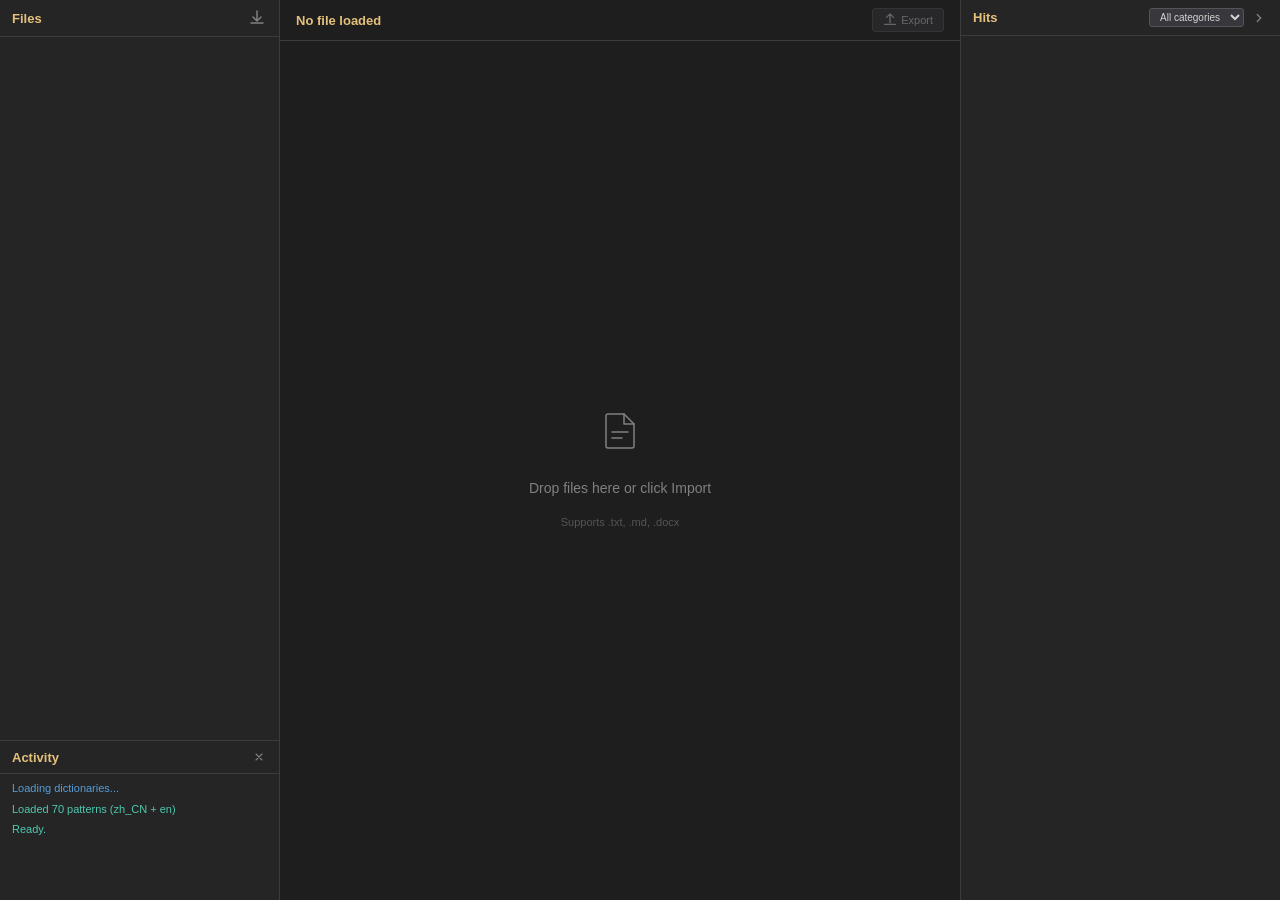
<file: webapp/index.html>
<!DOCTYPE html>
<html lang="zh-CN">
<head>
    <meta charset="UTF-8">
    <meta name="viewport" content="width=device-width, initial-scale=1.0">
    <title>ProLint - Cliche Detector</title>
    <link rel="stylesheet" href="css/app.css">
</head>
<body>
    <div class="app-container">
        <!-- LEFT PANEL -->
        <div class="left-panel">
            <div class="files-section">
                <div class="panel-header">
                    <span class="panel-title">Files</span>
                    <button id="btn-import" class="btn-icon" title="Import files">
                        <svg width="16" height="16" viewBox="0 0 16 16" fill="none" stroke="currentColor" stroke-width="1.5" stroke-linecap="round" stroke-linejoin="round">
                            <path d="M8 1v10M4 7l4 4 4-4M2 13h12"/>
                        </svg>
                    </button>
                </div>
                <div id="file-list" class="file-list"></div>
            </div>
            <div class="log-section">
                <div class="panel-header">
                    <span class="panel-title">Activity</span>
                    <button id="btn-clear-log" class="btn-icon btn-small" title="Clear log">
                        <svg width="12" height="12" viewBox="0 0 16 16" fill="none" stroke="currentColor" stroke-width="1.5" stroke-linecap="round">
                            <path d="M4 4l8 8M12 4l-8 8"/>
                        </svg>
                    </button>
                </div>
                <div id="activity-log" class="activity-log"></div>
            </div>
        </div>

        <!-- CENTER PANEL -->
        <div class="center-panel">
            <div class="center-toolbar">
                <div class="toolbar-left">
                    <span id="file-name" class="file-name-display">No file loaded</span>
                    <span id="stats-display" class="stats-display"></span>
                </div>
                <div class="toolbar-right">
                    <button id="btn-export" class="btn-toolbar" disabled>
                        <svg width="14" height="14" viewBox="0 0 16 16" fill="none" stroke="currentColor" stroke-width="1.5" stroke-linecap="round" stroke-linejoin="round">
                            <path d="M8 11V1M4 5l4-4 4 4M2 13h12"/>
                        </svg>
                        Export
                    </button>
                </div>
            </div>
            <div id="text-display" class="text-display">
                <div class="empty-state">
                    <div class="empty-icon">
                        <svg width="48" height="48" viewBox="0 0 48 48" fill="none" stroke="#808080" stroke-width="1.5" stroke-linecap="round" stroke-linejoin="round">
                            <path d="M28 6H12a2 2 0 00-2 2v30a2 2 0 002 2h24a2 2 0 002-2V16L28 6z"/>
                            <path d="M28 6v10h10M16 24h16M16 30h10"/>
                        </svg>
                    </div>
                    <p>Drop files here or click Import</p>
                    <p class="empty-hint">Supports .txt, .md, .docx</p>
                </div>
            </div>
            <!-- Replacement popup (positioned absolutely) -->
            <div id="replace-popup" class="replace-popup" style="display:none;">
                <div class="popup-header">
                    <span class="popup-category" id="popup-category"></span>
                    <span class="popup-match" id="popup-match"></span>
                </div>
                <div class="popup-replacements" id="popup-replacements"></div>
                <div class="popup-custom">
                    <input type="text" id="popup-custom-input" placeholder="Custom replacement...">
                    <button id="popup-custom-apply" class="btn-small-action">Apply</button>
                </div>
                <div class="popup-actions">
                    <button id="popup-skip" class="btn-small-action btn-skip">Skip</button>
                    <button id="popup-revert" class="btn-small-action btn-revert" style="display:none;">Revert</button>
                </div>
            </div>
        </div>

        <!-- RIGHT PANEL -->
        <div class="right-panel" id="right-panel">
            <div class="panel-header">
                <span class="panel-title">Hits</span>
                <div class="panel-header-actions">
                    <select id="filter-category" class="filter-select">
                        <option value="">All categories</option>
                    </select>
                    <button id="btn-collapse-right" class="btn-icon" title="Collapse panel">
                        <svg width="14" height="14" viewBox="0 0 16 16" fill="none" stroke="currentColor" stroke-width="1.5" stroke-linecap="round" stroke-linejoin="round">
                            <path d="M6 4l4 4-4 4"/>
                        </svg>
                    </button>
                </div>
            </div>
            <div id="hit-list" class="hit-list"></div>
        </div>
        <!-- Collapsed right panel toggle -->
        <button id="btn-expand-right" class="btn-expand-right" style="display:none;" title="Show hit list">
            <svg width="14" height="14" viewBox="0 0 16 16" fill="none" stroke="currentColor" stroke-width="1.5" stroke-linecap="round" stroke-linejoin="round">
                <path d="M10 4l-4 4 4 4"/>
            </svg>
        </button>
    </div>

    <!-- Hidden file input -->
    <input type="file" id="file-input" multiple accept=".txt,.md,.docx" style="display:none;">

    <script src="lib/jszip.min.js"></script>
    <script src="js/linter.js"></script>
    <script src="js/editor.js"></script>
    <script src="js/files.js"></script>
    <script src="js/docx.js"></script>
    <script src="js/app.js"></script>
</body>
</html>
</file>
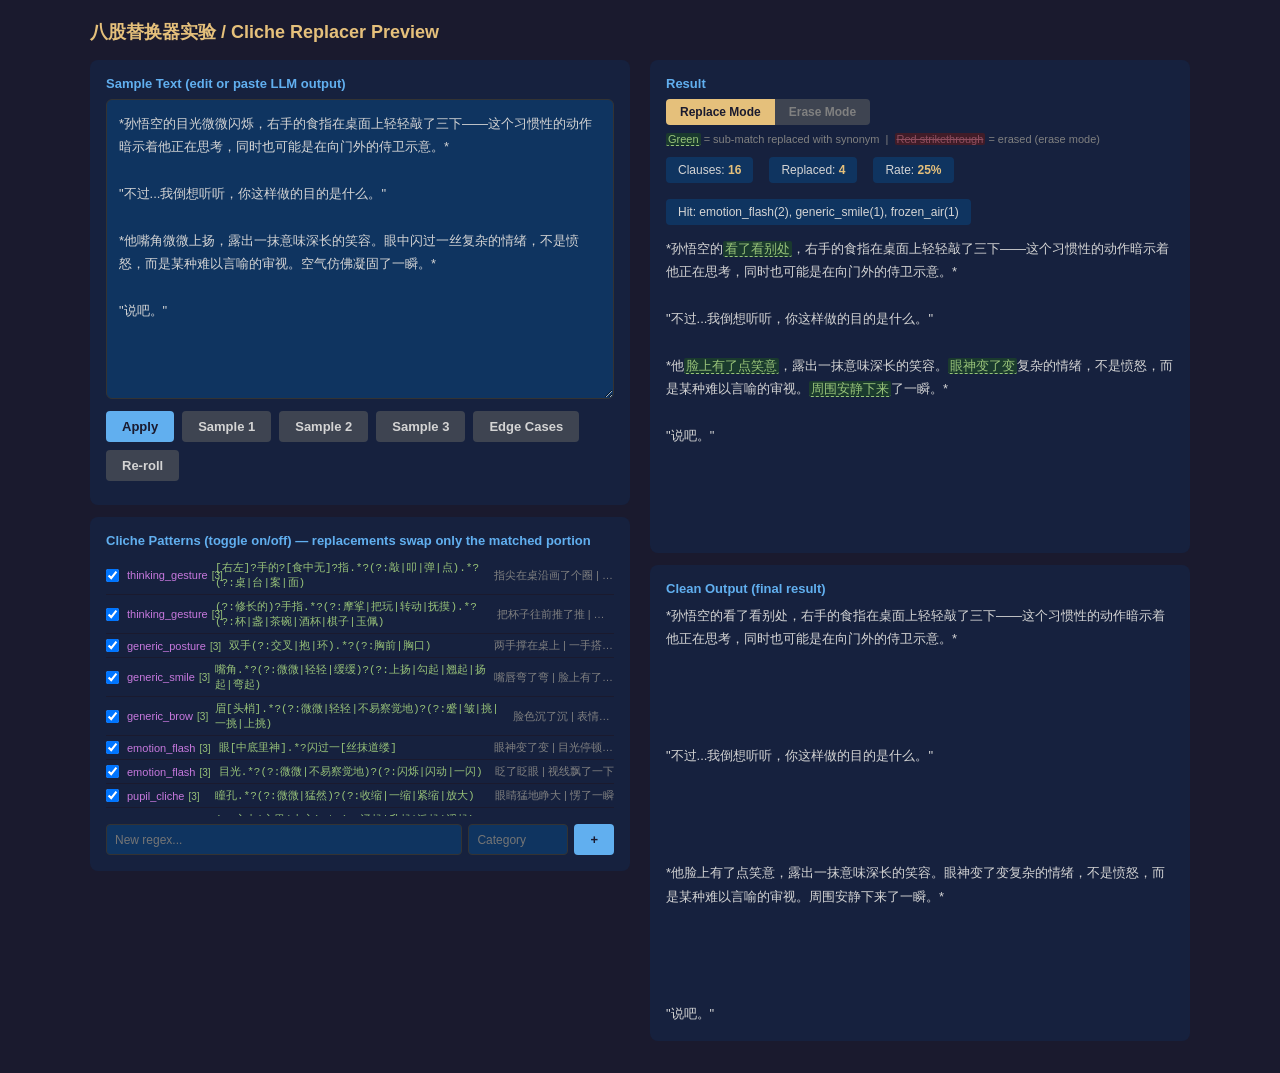
<file: docs/prototype.html>
<!DOCTYPE html>
<html lang="zh-CN">
<head>
<meta charset="UTF-8">
<title>八股替换器实验</title>
<style>
* { margin: 0; padding: 0; box-sizing: border-box; }
body { font-family: -apple-system, 'PingFang SC', sans-serif; background: #1a1a2e; color: #d4d4d4; padding: 20px; }
h1 { color: #e5c07b; font-size: 18px; margin-bottom: 16px; }
.container { max-width: 1100px; margin: 0 auto; }
.columns { display: flex; gap: 20px; }
.col { flex: 1; }
.panel { background: #16213e; border-radius: 8px; padding: 16px; margin-bottom: 12px; }
.panel-title { font-size: 13px; color: #61afef; margin-bottom: 8px; font-weight: 600; }

textarea { width: 100%; height: 300px; background: #0f3460; color: #d4d4d4; border: 1px solid #333; border-radius: 6px; padding: 12px; font-size: 13px; line-height: 1.8; resize: vertical; font-family: inherit; }

.output { font-size: 13px; line-height: 1.8; white-space: pre-wrap; min-height: 300px; }
.replaced { background: #1a3a2e; color: #98c379; border-bottom: 1px dashed #98c379; border-radius: 2px; padding: 0 2px; }
.erased { background: #5c1a1a; color: #e06c75; text-decoration: line-through; opacity: 0.6; border-radius: 2px; padding: 0 2px; }
.kept { color: #d4d4d4; }

.pattern-list { max-height: 260px; overflow-y: auto; }
.pattern-item { display: flex; align-items: center; gap: 8px; padding: 4px 0; font-size: 12px; border-bottom: 1px solid #1a1a2e; }
.pattern-item input[type="checkbox"] { flex-shrink: 0; }
.pattern-cat { color: #c678dd; font-size: 11px; min-width: 80px; }
.pattern-regex { color: #98c379; font-family: monospace; font-size: 11px; word-break: break-all; }
.pattern-reps { color: #808080; font-size: 11px; margin-left: auto; white-space: nowrap; max-width: 120px; overflow: hidden; text-overflow: ellipsis; }

.stats { display: flex; gap: 16px; margin: 12px 0; font-size: 12px; flex-wrap: wrap; }
.stat { background: #0f3460; padding: 6px 12px; border-radius: 4px; }
.stat-num { color: #e5c07b; font-weight: 600; }

button { background: #61afef; color: #1a1a2e; border: none; padding: 8px 16px; border-radius: 4px; cursor: pointer; font-size: 13px; font-weight: 600; }
button:hover { background: #7bc4ff; }
.btn-secondary { background: #3e4451; color: #d4d4d4; }
.btn-secondary:hover { background: #4e5563; }
.btn-row { display: flex; gap: 8px; margin: 8px 0; flex-wrap: wrap; }

.mode-toggle { display: flex; gap: 0; margin-bottom: 8px; }
.mode-toggle button { border-radius: 0; font-size: 12px; padding: 6px 14px; }
.mode-toggle button:first-child { border-radius: 4px 0 0 4px; }
.mode-toggle button:last-child { border-radius: 0 4px 4px 0; }
.mode-toggle .active { background: #e5c07b; color: #1a1a2e; }
.mode-toggle .inactive { background: #3e4451; color: #808080; }

.add-row { display: flex; gap: 6px; margin-top: 8px; }
.add-row input { flex: 1; background: #0f3460; color: #d4d4d4; border: 1px solid #333; border-radius: 4px; padding: 4px 8px; font-size: 12px; }
</style>
</head>
<body>
<div class="container">
<h1>八股替换器实验 / Cliche Replacer Preview</h1>

<div class="columns">
<div class="col">
    <div class="panel">
        <div class="panel-title">Sample Text (edit or paste LLM output)</div>
        <textarea id="inputText"></textarea>
        <div class="btn-row">
            <button onclick="runReplacer()">Apply</button>
            <button class="btn-secondary" onclick="loadSample(0)">Sample 1</button>
            <button class="btn-secondary" onclick="loadSample(1)">Sample 2</button>
            <button class="btn-secondary" onclick="loadSample(2)">Sample 3</button>
            <button class="btn-secondary" onclick="loadSample(3)">Edge Cases</button>
            <button class="btn-secondary" onclick="runReplacer()">Re-roll</button>
        </div>
    </div>

    <div class="panel">
        <div class="panel-title">Cliche Patterns (toggle on/off) — replacements swap only the matched portion</div>
        <div id="patternList" class="pattern-list"></div>
        <div class="add-row">
            <input id="addRegex" placeholder="New regex...">
            <input id="addCat" placeholder="Category" style="max-width:100px">
            <button onclick="addPattern()">+</button>
        </div>
    </div>
</div>

<div class="col">
    <div class="panel">
        <div class="panel-title">Result</div>
        <div class="mode-toggle">
            <button id="modeReplace" class="active" onclick="setMode('replace')">Replace Mode</button>
            <button id="modeErase" class="inactive" onclick="setMode('erase')">Erase Mode</button>
        </div>
        <div style="font-size:11px;color:#808080;margin-bottom:6px">
            <span class="replaced">Green</span> = sub-match replaced with synonym &nbsp;|&nbsp;
            <span class="erased">Red strikethrough</span> = erased (erase mode)
        </div>
        <div class="stats" id="stats"></div>
        <div class="output" id="outputMarked"></div>
    </div>
    <div class="panel">
        <div class="panel-title">Clean Output (final result)</div>
        <div class="output" id="outputClean"></div>
    </div>
</div>
</div>
</div>

<script>
// ============================================================
// Cliche patterns — replacements are used in clause.replace(regex, pick)
// Only the regex-matched portion gets swapped; surrounding text stays.
// ============================================================
var patterns = [
    // -- Thinking gestures --
    // These match the FULL cliche phrase, so replacement replaces the entire match
    { regex: "[右左]?手的?[食中无]?指.*?(?:敲|叩|弹|点).*?(?:桌|台|案|面)",
      cat: "thinking_gesture",
      replacements: ["指尖在桌沿画了个圈", "手掌按住了桌面", "五指在桌上收拢又松开"] },

    { regex: "(?:修长的)?手指.*?(?:摩挲|把玩|转动|抚摸).*?(?:杯|盏|茶碗|酒杯|棋子|玉佩)",
      cat: "thinking_gesture",
      replacements: ["把杯子往前推了推", "将杯子转了个方向", "端起杯又放下了"] },

    { regex: "双手(?:交叉|抱|环).*?(?:胸前|胸口)",
      cat: "generic_posture",
      replacements: ["两手撑在桌上", "一手搭在椅背上", "两手插进袖子里"] },

    // -- Facial expressions --
    // These match the whole expression, replacement is the whole alternative
    { regex: "嘴角.*?(?:微微|轻轻|缓缓)?(?:上扬|勾起|翘起|扬起|弯起)",
      cat: "generic_smile",
      replacements: ["嘴唇弯了弯", "脸上有了点笑意", "笑了一下"] },

    { regex: "眉[头梢].*?(?:微微|轻轻|不易察觉地)?(?:蹙|皱|挑|一挑|上挑)",
      cat: "generic_brow",
      replacements: ["脸色沉了沉", "表情收紧了", "额头现出几道纹路"] },

    { regex: "眼[中底里神].*?闪过一[丝抹道缕]",
      cat: "emotion_flash",
      replacements: ["眼神变了变", "目光停顿了一瞬", "视线微微移开又回来"] },

    { regex: "目光.*?(?:微微|不易察觉地)?(?:闪烁|闪动|一闪)",
      cat: "emotion_flash",
      replacements: ["眨了眨眼", "视线飘了一下", "看了看别处"] },

    { regex: "瞳孔.*?(?:微微|猛然)?(?:收缩|一缩|紧缩|放大)",
      cat: "pupil_cliche",
      replacements: ["眼睛猛地睁大", "愣了一瞬", "整个人僵了一下"] },

    // -- Emotional descriptions --
    { regex: "(?:心中|心里|内心).*?(?:涌起|升起|泛起|浮起).*?(?:一股|一阵|一丝)",
      cat: "inner_feeling",
      replacements: ["说不上来是什么感觉", "胸口闷了一下", "有什么堵在喉咙里"] },

    // KEY: adverb-only patterns — these match JUST the adverb, so context is preserved
    // "他不自觉地后退" -> regex matches "不自觉地" -> replace -> "他本能地后退"
    { regex: "(?:不自觉|不由自主|下意识)地",
      cat: "auto_action",
      replacements: ["本能地", "条件反射般地", "身体先一步地"] },

    { regex: "仿佛.*?(?:在|要).*?(?:诉说|倾诉|传达)",
      cat: "poetic_filler",
      replacements: ["沉静地望着远处", "像是在想什么很远的事", "眼神变得悠远"] },

    { regex: "一种难以言喻的",
      cat: "vague_emotion",
      replacements: ["说不清的", "从没体验过的", "陌生的"] },

    // -- Formulaic sentence structures (no good sub-match replacement, erase-only) --
    { regex: "不是[^，。]+，而是[^。]+",
      cat: "not_X_but_Y",
      replacements: [] },

    { regex: "与其说是[^，。]+，不如说是[^。]+",
      cat: "rather_than",
      replacements: [] },

    { regex: "(?:这个|那个|这种|那种)(?:看似|表面上)[^，。]+(?:实则|实际上|背后)",
      cat: "surface_vs_reality",
      replacements: [] },

    // -- Atmosphere --
    { regex: "空气.*?(?:仿佛|似乎|好像).*?(?:凝固|凝结|静止|冻结)",
      cat: "frozen_air",
      replacements: ["周围安静下来", "两人之间隔着一段沉默", "谁都没有先开口"] },

    { regex: "沉默.*?(?:蔓延|弥漫|笼罩|在.*?之间)",
      cat: "spreading_silence",
      replacements: ["两人都没有说话", "安静持续了很久", "谁也没打破这段空白"] },

    { regex: "气氛.*?(?:变得|陡然|瞬间).*?(?:微妙|紧张|凝重)",
      cat: "atmosphere_shift",
      replacements: ["场面一时有些尴尬", "对话变得小心起来", "接下来的话变得不好说了"] },

    // -- Physical cliches --
    { regex: "(?:一股|一阵).*?(?:寒意|凉意).*?(?:从|沿).*?(?:脊背|脊椎|后背|尾椎).*?(?:升起|蔓延|窜上)",
      cat: "spine_chill",
      replacements: ["后背的汗毛竖了起来", "身上起了一层鸡皮疙瘩", "冷汗渗了出来"] },

    { regex: "(?:喉结|喉头).*?(?:上下|微微).*?(?:滚动|滑动|一动)",
      cat: "throat_bob",
      replacements: ["咽了口唾沫", "喉咙发紧", "嗓子像是被什么堵住了"] },

    { regex: "(?:攥紧|握紧|捏紧)了(?:拳头|拳|双拳)",
      cat: "fist_clench",
      replacements: ["指甲掐进了掌心", "手指收紧了", "手背上青筋凸起"] },

    // -- English --
    { regex: "raised an eyebrow",
      cat: "en_brow",
      replacements: ["tilted his head slightly", "gave a skeptical look", "paused for a beat"] },

    { regex: "a? ?(?:smirk|smile) (?:tugged|played|danced) at (?:the corner of )?(?:his|her|their) lips",
      cat: "en_smile",
      replacements: ["almost smiled", "fought back a grin", "allowed a thin smile"] },

    { regex: "let out a breath (?:he|she|they) didn'?t know (?:he|she|they) (?:had been |were? )?holding",
      cat: "en_breath",
      replacements: ["exhaled slowly", "unclenched her jaw", "relaxed by a fraction"] },

    { regex: "something (?:shifted|changed|flickered) (?:in|behind) (?:his|her|their) eyes",
      cat: "en_eye_shift",
      replacements: ["her expression changed", "a new sharpness entered her gaze", "she blinked, recalibrating"] },

    { regex: "(?:the |a )?(?:heavy |crushing )?(?:weight|burden) (?:of .+? )?settled (?:on|over|across) (?:his|her|their) shoulders",
      cat: "en_weight",
      replacements: ["he felt suddenly tired", "exhaustion caught up with him", "his posture sagged"] },

    { regex: "fingers? (?:drummed|tapped|rapped) (?:on |against )(?:the )?(?:table|desk|surface)",
      cat: "en_drumming",
      replacements: ["traced a line on the table", "pressed flat against the desk", "went still on the surface"] },

    { regex: "couldn'?t help but",
      cat: "en_cant_help",
      replacements: ["found herself", "ended up", "had to"] },
];

patterns.forEach(function(p) { p.enabled = true; });

// ============================================================
// Sample texts
// ============================================================
var samples = [
"*\u5B59\u609F\u7A7A\u7684\u76EE\u5149\u5FAE\u5FAE\u95EA\u70C1\uFF0C\u53F3\u624B\u7684\u98DF\u6307\u5728\u684C\u9762\u4E0A\u8F7B\u8F7B\u6572\u4E86\u4E09\u4E0B\u2014\u2014\u8FD9\u4E2A\u4E60\u60EF\u6027\u7684\u52A8\u4F5C\u6697\u793A\u7740\u4ED6\u6B63\u5728\u601D\u8003\uFF0C\u540C\u65F6\u4E5F\u53EF\u80FD\u662F\u5728\u5411\u95E8\u5916\u7684\u4F8D\u536B\u793A\u610F\u3002*\n\n\"\u4E0D\u8FC7...\u6211\u5012\u60F3\u542C\u542C\uFF0C\u4F60\u8FD9\u6837\u505A\u7684\u76EE\u7684\u662F\u4EC0\u4E48\u3002\"\n\n*\u4ED6\u5634\u89D2\u5FAE\u5FAE\u4E0A\u626C\uFF0C\u9732\u51FA\u4E00\u62B9\u610F\u5473\u6DF1\u957F\u7684\u7B11\u5BB9\u3002\u773C\u4E2D\u95EA\u8FC7\u4E00\u4E1D\u590D\u6742\u7684\u60C5\u7EEA\uFF0C\u4E0D\u662F\u6124\u6012\uFF0C\u800C\u662F\u67D0\u79CD\u96BE\u4EE5\u8A00\u55BB\u7684\u5BA1\u89C6\u3002\u7A7A\u6C14\u4EFF\u4F5B\u51DD\u56FA\u4E86\u4E00\u77AC\u3002*\n\n\"\u8BF4\u5427\u3002\"",

"*\u94C1\u6247\u516C\u4E3B\u7F13\u7F13\u653E\u4E0B\u624B\u4E2D\u7684\u8299\u8549\u6247\uFF0C\u4FEE\u957F\u7684\u624B\u6307\u6469\u6332\u7740\u6247\u67C4\u3002\u5979\u7684\u77B3\u5B54\u5FAE\u5FAE\u6536\u7F29\uFF0C\u4E00\u80A1\u5BD2\u610F\u4ECE\u810A\u80CC\u5347\u8D77\u3002*\n\n\"\u4F60\u4EE5\u4E3A\u51ED\u4F60\u4E00\u4E2A\u7334\u5B50\uFF0C\u5C31\u80FD\u4ECE\u6211\u8FD9\u91CC\u501F\u5230\u6247\u5B50\uFF1F\"\n\n*\u5979\u4E0D\u81EA\u89C9\u5730\u6525\u7D27\u4E86\u62F3\u5934\uFF0C\u5FC3\u4E2D\u6D8C\u8D77\u4E00\u80A1\u83AB\u540D\u7684\u6012\u610F\u3002\u4E0E\u5176\u8BF4\u662F\u5BF9\u5B59\u609F\u7A7A\u7684\u6124\u6012\uFF0C\u4E0D\u5982\u8BF4\u662F\u5BF9\u547D\u8FD0\u7684\u4E0D\u7518\u3002\u6C89\u9ED8\u5728\u4E24\u4EBA\u4E4B\u95F4\u8513\u5EF6\u5F00\u6765\uFF0C\u6C14\u6C1B\u53D8\u5F97\u5FAE\u5999\u8D77\u6765\u3002*\n\n*\u5979\u7709\u5934\u5FAE\u5FAE\u8599\u8D77\uFF0C\u76EE\u5149\u4E2D\u4EFF\u4F5B\u5728\u8BC9\u8BF4\u7740\u4EC0\u4E48\u6DF1\u6C89\u7684\u5F80\u4E8B\u3002* \"\u8D70\u5427\uFF0C\u8FD9\u91CC\u6CA1\u6709\u4F60\u8981\u7684\u4E1C\u897F\u3002\"",

"*\u725B\u9B54\u738B\u5C06\u9152\u7897\u91CD\u91CD\u5730\u653E\u5728\u684C\u4E0A\uFF0C\u53CC\u624B\u4EA4\u53C9\u5728\u80F8\u524D\u3002\u4ED6\u7684\u773C\u4E2D\u95EA\u8FC7\u4E00\u4E1D\u4E0D\u60A6\uFF0C\u5589\u7ED3\u4E0A\u4E0B\u6EDA\u52A8\u4E86\u4E00\u4E0B\u3002*\n\n\"\u4F60\u8BF4\u4EC0\u4E48\uFF1F\"\n\n*\u4ED6\u7684\u58F0\u97F3\u4F4E\u6C89\u800C\u6709\u529B\uFF0C\u8FD9\u4E2A\u770B\u4F3C\u5E73\u9759\u7684\u53CD\u95EE\u5B9E\u5219\u6697\u85CF\u6012\u610F\u3002\u4E00\u79CD\u96BE\u4EE5\u8A00\u55BB\u7684\u538B\u8FEB\u611F\u4ECE\u4ED6\u5E9E\u5927\u7684\u8EAF\u8EF8\u4E2D\u6563\u53D1\u51FA\u6765\u3002*\n\n*\u5468\u56F4\u7684\u5C0F\u5996\u4EEC\u4E0D\u7531\u81EA\u4E3B\u5730\u540E\u9000\u4E86\u4E00\u6B65\u3002\u7A7A\u6C14\u4EFF\u4F5B\u51DD\u7ED3\u4E86\u4E00\u822C\uFF0C\u6240\u6709\u4EBA\u90FD\u5C4F\u4F4F\u4E86\u547C\u5438\u3002\u725B\u9B54\u738B\u5634\u89D2\u52FE\u8D77\u4E00\u62B9\u51B7\u7B11\uFF0C\u76EE\u5149\u5FAE\u5FAE\u95EA\u70C1\u3002*\n\n\"\u518D\u8BF4\u4E00\u904D\u3002\"",

// Sample 4: Edge cases -- subject preservation test
"*\u5979\u7709\u5934\u5FAE\u5FAE\u8599\u8D77\uFF0C\u76EE\u5149\u4E2D\u4EFF\u4F5B\u5728\u8BC9\u8BF4\u7740\u4EC0\u4E48\u6DF1\u6C89\u7684\u5F80\u4E8B\u3002*\n\n*\u5979\u76F4\u52FE\u52FE\u7684\u770B\u7740\u5BF9\u65B9\uFF0C\u63E1\u7740\u7B14\u7684\u6307\u8282\u5DF2\u7ECF\u53D1\u767D\u3002*\n\n*\u4ED6\u4E0D\u81EA\u89C9\u5730\u540E\u9000\u4E86\u4E00\u6B65\uFF0C\u7136\u540E\u62AC\u8D77\u5934\u770B\u5411\u8FDC\u65B9\u7684\u5C71\u5CB3\uFF0C\u773C\u4E2D\u95EA\u8FC7\u4E00\u4E1D\u575A\u5B9A\u3002*\n\n*\u7A7A\u6C14\u4EFF\u4F5B\u51DD\u56FA\u4E86\u3002*\n\n\"\u4F60\u5230\u5E95\u8981\u600E\u6837\uFF1F\""
];

// ============================================================
// State
// ============================================================
var currentMode = 'replace';

// ============================================================
// Core logic
// ============================================================
function renderPatternList() {
    var el = document.getElementById('patternList');
    var html = '';
    patterns.forEach(function(p, i) {
        var repCount = (p.replacements && p.replacements.length) ? p.replacements.length : 0;
        var repLabel = repCount > 0
            ? '<span style="color:#98c379;font-size:10px;margin-left:4px">[' + repCount + ']</span>'
            : '<span style="color:#e06c75;font-size:10px;margin-left:4px">[erase]</span>';
        var repPreview = repCount > 0 ? p.replacements.slice(0, 2).join(' | ') : 'no replacement';
        html += '<div class="pattern-item">'
            + '<input type="checkbox" ' + (p.enabled ? 'checked' : '') + ' onchange="togglePattern(' + i + ')">'
            + '<span class="pattern-cat">' + esc(p.cat) + repLabel + '</span>'
            + '<span class="pattern-regex">' + esc(p.regex) + '</span>'
            + '<span class="pattern-reps" title="' + esc(p.replacements.join(' | ')) + '">' + esc(repPreview) + '</span>'
            + '</div>';
    });
    el.innerHTML = html;
}

function togglePattern(i) {
    patterns[i].enabled = !patterns[i].enabled;
    runReplacer();
}

function addPattern() {
    var regex = document.getElementById('addRegex').value.trim();
    var cat = document.getElementById('addCat').value.trim() || 'custom';
    if (!regex) return;
    patterns.push({ regex: regex, cat: cat, enabled: true, replacements: [] });
    document.getElementById('addRegex').value = '';
    document.getElementById('addCat').value = '';
    renderPatternList();
    runReplacer();
}

function loadSample(idx) {
    document.getElementById('inputText').value = samples[idx] || '';
    runReplacer();
}

function setMode(mode) {
    currentMode = mode;
    document.getElementById('modeReplace').className = mode === 'replace' ? 'active' : 'inactive';
    document.getElementById('modeErase').className = mode === 'erase' ? 'active' : 'inactive';
    runReplacer();
}

function pickRandom(arr) {
    if (!arr || arr.length === 0) return null;
    return arr[Math.floor(Math.random() * arr.length)];
}

function runReplacer() {
    var text = document.getElementById('inputText').value;
    if (!text) {
        document.getElementById('outputMarked').innerHTML = '';
        document.getElementById('outputClean').textContent = '';
        document.getElementById('stats').innerHTML = '';
        return;
    }

    var activePatterns = patterns.filter(function(p) { return p.enabled; });

    // Build regex objects (non-global for test, then use replace)
    var compiled = activePatterns.map(function(p) {
        try { return { re: new RegExp(p.regex), pat: p }; }
        catch(e) { return null; }
    }).filter(Boolean);

    var paragraphs = text.split('\n');
    var markedHTML = '';
    var cleanParts = [];
    var totalClauses = 0;
    var hitCount = 0;
    var matchedCats = {};

    paragraphs.forEach(function(para, pi) {
        if (pi > 0) { markedHTML += '\n'; cleanParts.push('\n'); }
        if (!para.trim()) return;

        // Split by clause boundaries (keep delimiter attached)
        var clauses = para.split(/(?<=[，。！？；、\!\?\;\,])/);
        var paraClean = [];

        clauses.forEach(function(clause) {
            if (!clause.trim()) { markedHTML += esc(clause); paraClean.push(clause); return; }
            totalClauses++;

            // Find first matching pattern
            var hit = null;
            for (var r = 0; r < compiled.length; r++) {
                if (compiled[r].re.test(clause)) {
                    hit = compiled[r];
                    break;
                }
            }

            if (!hit) {
                // No cliche found -- keep as-is
                markedHTML += '<span class="kept">' + esc(clause) + '</span>';
                paraClean.push(clause);
                return;
            }

            hitCount++;
            var cat = hit.pat.cat;
            matchedCats[cat] = (matchedCats[cat] || 0) + 1;

            var hasReplacements = hit.pat.replacements && hit.pat.replacements.length > 0;

            if (currentMode === 'replace' && hasReplacements) {
                var replacement = pickRandom(hit.pat.replacements);

                // Sub-match replacement: only the matched portion changes
                // clause.replace(regex, replacement) preserves everything around the match
                var newClause = clause.replace(hit.re, replacement);

                // Build marked HTML showing what changed
                // Find the match boundaries to highlight
                var match = clause.match(hit.re);
                if (match) {
                    var idx = match.index;
                    var matchedText = match[0];
                    var before = clause.substring(0, idx);
                    var after = clause.substring(idx + matchedText.length);

                    markedHTML += '<span class="kept">' + esc(before) + '</span>'
                        + '<span class="replaced" title="' + esc(matchedText) + '">' + esc(replacement) + '</span>'
                        + '<span class="kept">' + esc(after) + '</span>';
                } else {
                    markedHTML += '<span class="replaced">' + esc(newClause) + '</span>';
                }

                paraClean.push(newClause);
            } else {
                // Erase mode or no replacements -- strikethrough
                markedHTML += '<span class="erased">' + esc(clause) + '</span>';
                // Don't add to paraClean
            }
        });

        // Punctuation cleanup on surviving text
        var joined = paraClean.join('').trim();
        if (joined) {
            joined = joined.replace(/[，、]$/, '\u3002');
            joined = joined.replace(/；$/, '\u3002');
            joined = joined.replace(/,\s*$/, '.');
            joined = joined.replace(/[，、](?=[。！？])/g, '');
            cleanParts.push(joined);
        }
    });

    document.getElementById('outputMarked').innerHTML = markedHTML;
    document.getElementById('outputClean').textContent = cleanParts.join('\n');

    var catList = Object.keys(matchedCats).map(function(k) { return k + '(' + matchedCats[k] + ')'; }).join(', ');
    var modeLabel = currentMode === 'replace' ? 'Replaced' : 'Erased';
    document.getElementById('stats').innerHTML =
        '<div class="stat">Clauses: <span class="stat-num">' + totalClauses + '</span></div>' +
        '<div class="stat">' + modeLabel + ': <span class="stat-num">' + hitCount + '</span></div>' +
        '<div class="stat">Rate: <span class="stat-num">' + (totalClauses ? Math.round(hitCount / totalClauses * 100) : 0) + '%</span></div>' +
        (catList ? '<div class="stat">Hit: ' + catList + '</div>' : '');
}

function esc(s) {
    var d = document.createElement('div');
    d.textContent = s;
    return d.innerHTML;
}

renderPatternList();
loadSample(0);
</script>
</body>
</html>
</file>
<file: webapp/css/app.css>
/* ProLint - NSP dark theme */

* {
    margin: 0;
    padding: 0;
    box-sizing: border-box;
}

:root {
    --bg-primary: #1e1e1e;
    --bg-secondary: #252526;
    --bg-hover: #2a2d2e;
    --bg-active: #37373d;
    --bg-input: #1e1e1e;
    --bg-popup: #2d2d30;
    --border: #3c3c3c;
    --border-light: #555;
    --text-primary: #d4d4d4;
    --text-secondary: #b0b0b0;
    --text-meta: #808080;
    --accent: #e5c07b;
    --green: #4ec9b0;
    --blue: #569cd6;
    --purple: #c586c0;
    --red: #f44747;
    --font-body: -apple-system, BlinkMacSystemFont, "Segoe UI", Roboto, sans-serif;
    --font-mono: "SF Mono", "Fira Code", "Cascadia Code", Consolas, monospace;
}

html, body {
    height: 100%;
    overflow: hidden;
    background: var(--bg-primary);
    color: var(--text-primary);
    font-family: var(--font-body);
    font-size: 13px;
}

/* ---- Layout ---- */

.app-container {
    display: flex;
    height: 100vh;
    width: 100%;
}

.left-panel {
    width: 280px;
    min-width: 220px;
    background: var(--bg-secondary);
    border-right: 1px solid var(--border);
    display: flex;
    flex-direction: column;
}

.center-panel {
    flex: 1;
    display: flex;
    flex-direction: column;
    position: relative;
    min-width: 0;
}

.right-panel {
    width: 320px;
    min-width: 260px;
    background: var(--bg-secondary);
    border-left: 1px solid var(--border);
    display: flex;
    flex-direction: column;
    transition: width 0.2s;
}

.right-panel.collapsed {
    display: none;
}

/* ---- Panel Headers ---- */

.panel-header {
    padding: 8px 12px;
    border-bottom: 1px solid var(--border);
    display: flex;
    justify-content: space-between;
    align-items: center;
    flex-shrink: 0;
}

.panel-title {
    color: var(--accent);
    font-weight: 600;
    font-size: 13px;
}

.panel-header-actions {
    display: flex;
    align-items: center;
    gap: 6px;
}

/* ---- Buttons ---- */

.btn-icon {
    background: none;
    border: none;
    color: var(--text-meta);
    cursor: pointer;
    padding: 2px;
    border-radius: 3px;
    display: flex;
    align-items: center;
    justify-content: center;
}

.btn-icon:hover {
    color: var(--text-primary);
    background: var(--bg-hover);
}

.btn-toolbar {
    background: var(--bg-active);
    border: 1px solid var(--border-light);
    color: var(--text-primary);
    padding: 4px 10px;
    border-radius: 3px;
    cursor: pointer;
    font-size: 11px;
    display: inline-flex;
    align-items: center;
    gap: 4px;
    font-family: var(--font-body);
}

.btn-toolbar:hover:not(:disabled) {
    background: #4c4c4c;
}

.btn-toolbar:disabled {
    opacity: 0.4;
    cursor: default;
}

.btn-small-action {
    background: var(--bg-active);
    border: 1px solid var(--border-light);
    color: var(--text-primary);
    padding: 3px 8px;
    border-radius: 3px;
    cursor: pointer;
    font-size: 11px;
    font-family: var(--font-body);
}

.btn-small-action:hover {
    background: #4c4c4c;
}

.btn-skip {
    color: var(--text-meta);
}

.btn-revert {
    color: var(--accent);
}

.btn-expand-right {
    position: absolute;
    right: 0;
    top: 50%;
    transform: translateY(-50%);
    background: var(--bg-secondary);
    border: 1px solid var(--border);
    border-right: none;
    color: var(--text-meta);
    cursor: pointer;
    padding: 8px 4px;
    border-radius: 4px 0 0 4px;
    z-index: 10;
}

.btn-expand-right:hover {
    color: var(--text-primary);
    background: var(--bg-hover);
}

/* ---- Left Panel: Files ---- */

.files-section {
    flex: 1;
    overflow: auto;
    min-height: 0;
}

.file-list {
    overflow-y: auto;
}

.file-item {
    padding: 6px 12px;
    cursor: pointer;
    font-size: 12px;
    display: flex;
    justify-content: space-between;
    align-items: center;
    border-left: 3px solid transparent;
}

.file-item:hover {
    background: var(--bg-hover);
}

.file-item.active {
    background: var(--bg-active);
    color: var(--accent);
    border-left-color: var(--accent);
}

.file-item .file-ext {
    color: var(--text-meta);
    font-size: 10px;
}

.file-item .file-hits {
    color: var(--text-meta);
    font-size: 10px;
    margin-left: 8px;
}

/* ---- Left Panel: Activity Log ---- */

.log-section {
    height: 160px;
    border-top: 1px solid var(--border);
    display: flex;
    flex-direction: column;
    flex-shrink: 0;
}

.activity-log {
    flex: 1;
    overflow-y: auto;
    padding: 4px 0;
}

.log-entry {
    padding: 2px 12px;
    font-size: 11px;
    color: var(--text-secondary);
    line-height: 1.5;
}

.log-entry.log-ok {
    color: var(--green);
}

.log-entry.log-info {
    color: var(--blue);
}

.log-entry.log-warn {
    color: var(--accent);
}

/* ---- Center Panel: Toolbar ---- */

.center-toolbar {
    padding: 8px 16px;
    border-bottom: 1px solid var(--border);
    display: flex;
    justify-content: space-between;
    align-items: center;
    flex-shrink: 0;
}

.toolbar-left {
    display: flex;
    align-items: center;
    gap: 12px;
    min-width: 0;
}

.toolbar-right {
    display: flex;
    align-items: center;
    gap: 6px;
    flex-shrink: 0;
}

.file-name-display {
    color: var(--accent);
    font-weight: 600;
    font-size: 13px;
    white-space: nowrap;
    overflow: hidden;
    text-overflow: ellipsis;
}

.stats-display {
    color: var(--text-meta);
    font-size: 11px;
    white-space: nowrap;
}

/* ---- Center Panel: Text Display ---- */

.text-display {
    flex: 1;
    overflow-y: auto;
    padding: 16px 24px;
    line-height: 1.8;
    font-size: 14px;
}

.text-display .para {
    margin-bottom: 4px;
    min-height: 1.8em;
    padding: 2px 4px;
    border-radius: 2px;
}

.text-display .para:hover {
    background: rgba(255,255,255,0.02);
}

.text-display .para.empty-para {
    min-height: 1em;
}

/* Hit spans */
.hit-span {
    border-bottom: 2px solid var(--accent);
    cursor: pointer;
    padding: 1px 0;
    transition: background 0.15s;
}

.hit-span:hover {
    background: rgba(229, 192, 123, 0.15);
}

.hit-span.active {
    background: rgba(86, 156, 214, 0.25);
    border-bottom-color: var(--blue);
}

.hit-span.replaced {
    border-bottom: 2px dashed var(--green);
    color: var(--green);
    cursor: pointer;
}

.hit-span.replaced:hover {
    background: rgba(78, 201, 176, 0.15);
}

.hit-span.skipped {
    border-bottom: 2px solid var(--text-meta);
    opacity: 0.6;
    cursor: pointer;
}

.hit-span.detect-only {
    border-bottom: 2px dotted var(--purple);
    cursor: help;
}

.hit-span.detect-only:hover {
    background: rgba(197, 134, 192, 0.15);
}

/* DOCX formatted display - heading styles */
.text-display .para.docx-h1 {
    font-size: 22px;
    font-weight: 700;
    margin-top: 16px;
    margin-bottom: 8px;
}

.text-display .para.docx-h2 {
    font-size: 18px;
    font-weight: 600;
    margin-top: 12px;
    margin-bottom: 6px;
}

.text-display .para.docx-h3 {
    font-size: 15px;
    font-weight: 600;
    margin-top: 8px;
    margin-bottom: 4px;
}

.text-display .para.docx-h4 {
    font-size: 14px;
    font-weight: 600;
    margin-top: 6px;
    margin-bottom: 4px;
}

/* Empty state */
.empty-state {
    display: flex;
    flex-direction: column;
    align-items: center;
    justify-content: center;
    height: 100%;
    color: var(--text-meta);
    gap: 12px;
}

.empty-state p {
    font-size: 14px;
}

.empty-hint {
    font-size: 11px !important;
    color: var(--border-light);
}

/* Drag over state */
.text-display.drag-over {
    background: rgba(229, 192, 123, 0.05);
    outline: 2px dashed var(--accent);
    outline-offset: -8px;
}

/* Inline edit */
.para-edit-area {
    width: 100%;
    background: var(--bg-input);
    border: 1px solid var(--accent);
    color: var(--text-primary);
    font-family: var(--font-body);
    font-size: 14px;
    line-height: 1.8;
    padding: 4px 6px;
    border-radius: 3px;
    resize: vertical;
    min-height: 2.5em;
}

.para-edit-area:focus {
    outline: none;
    border-color: var(--blue);
}

/* ---- Replace Popup ---- */

.replace-popup {
    position: absolute;
    background: var(--bg-popup);
    border: 1px solid var(--border-light);
    border-radius: 6px;
    padding: 12px;
    width: 340px;
    box-shadow: 0 4px 16px rgba(0, 0, 0, 0.5);
    z-index: 100;
    max-height: 300px;
    overflow-y: auto;
}

.popup-header {
    margin-bottom: 8px;
}

.popup-category {
    color: var(--text-meta);
    font-size: 10px;
    text-transform: uppercase;
    letter-spacing: 0.5px;
    display: block;
    margin-bottom: 2px;
}

.popup-match {
    color: var(--accent);
    font-size: 13px;
    font-weight: 600;
}

.popup-replacements {
    margin-bottom: 8px;
}

.replacement-chip {
    display: inline-block;
    background: var(--bg-active);
    border: 1px solid var(--border-light);
    color: var(--text-primary);
    padding: 3px 10px;
    border-radius: 14px;
    margin: 2px 4px 2px 0;
    font-size: 12px;
    cursor: pointer;
    transition: all 0.15s;
}

.replacement-chip:hover {
    background: var(--green);
    color: var(--bg-primary);
    border-color: var(--green);
}

.popup-custom {
    display: flex;
    gap: 4px;
    margin-bottom: 8px;
}

.popup-custom input {
    flex: 1;
    background: var(--bg-input);
    border: 1px solid var(--border-light);
    color: var(--text-primary);
    padding: 4px 8px;
    border-radius: 3px;
    font-size: 12px;
    font-family: var(--font-body);
}

.popup-custom input:focus {
    outline: none;
    border-color: var(--blue);
}

.popup-custom input::placeholder {
    color: var(--text-meta);
}

.popup-actions {
    display: flex;
    gap: 6px;
}

/* ---- Right Panel: Hit List ---- */

.hit-list {
    flex: 1;
    overflow-y: auto;
}

.filter-select {
    background: var(--bg-active);
    border: 1px solid var(--border-light);
    color: var(--text-primary);
    font-size: 10px;
    padding: 2px 6px;
    border-radius: 3px;
    font-family: var(--font-body);
}

.hit-item {
    padding: 8px 12px;
    border-bottom: 1px solid var(--border);
    cursor: pointer;
    transition: background 0.1s;
}

.hit-item:hover {
    background: var(--bg-hover);
}

.hit-item.active {
    background: var(--bg-active);
    border-left: 3px solid var(--blue);
    padding-left: 9px;
}

.hit-item.replaced-item {
    opacity: 0.5;
}

.hit-item.skipped-item {
    opacity: 0.4;
}

.hit-entry-id {
    font-size: 11px;
    font-weight: 600;
    color: var(--accent);
}

.hit-entry-id.replaced-id {
    color: var(--green);
}

.hit-entry-id.skipped-id {
    color: var(--text-meta);
}

.hit-entry-id.detect-only-id {
    color: var(--purple);
}

.hit-match-text {
    font-size: 12px;
    color: var(--text-primary);
    margin-top: 2px;
    white-space: nowrap;
    overflow: hidden;
    text-overflow: ellipsis;
}

.hit-match-text.replaced-text {
    text-decoration: line-through;
    color: var(--text-meta);
}

.hit-replacement-info {
    font-size: 10px;
    color: var(--text-meta);
    margin-top: 2px;
}

.hit-replacement-info.replaced-info {
    color: var(--green);
}

/* ---- Scrollbar ---- */

::-webkit-scrollbar {
    width: 8px;
    height: 8px;
}

::-webkit-scrollbar-track {
    background: transparent;
}

::-webkit-scrollbar-thumb {
    background: var(--border);
    border-radius: 4px;
}

::-webkit-scrollbar-thumb:hover {
    background: var(--border-light);
}

/* ---- Responsive ---- */

@media (max-width: 900px) {
    .left-panel {
        width: 220px;
    }
    .right-panel {
        width: 260px;
    }
}

@media (max-width: 700px) {
    .left-panel {
        display: none;
    }
    .right-panel {
        display: none;
    }
    .btn-expand-right {
        display: none !important;
    }
}
</file>
